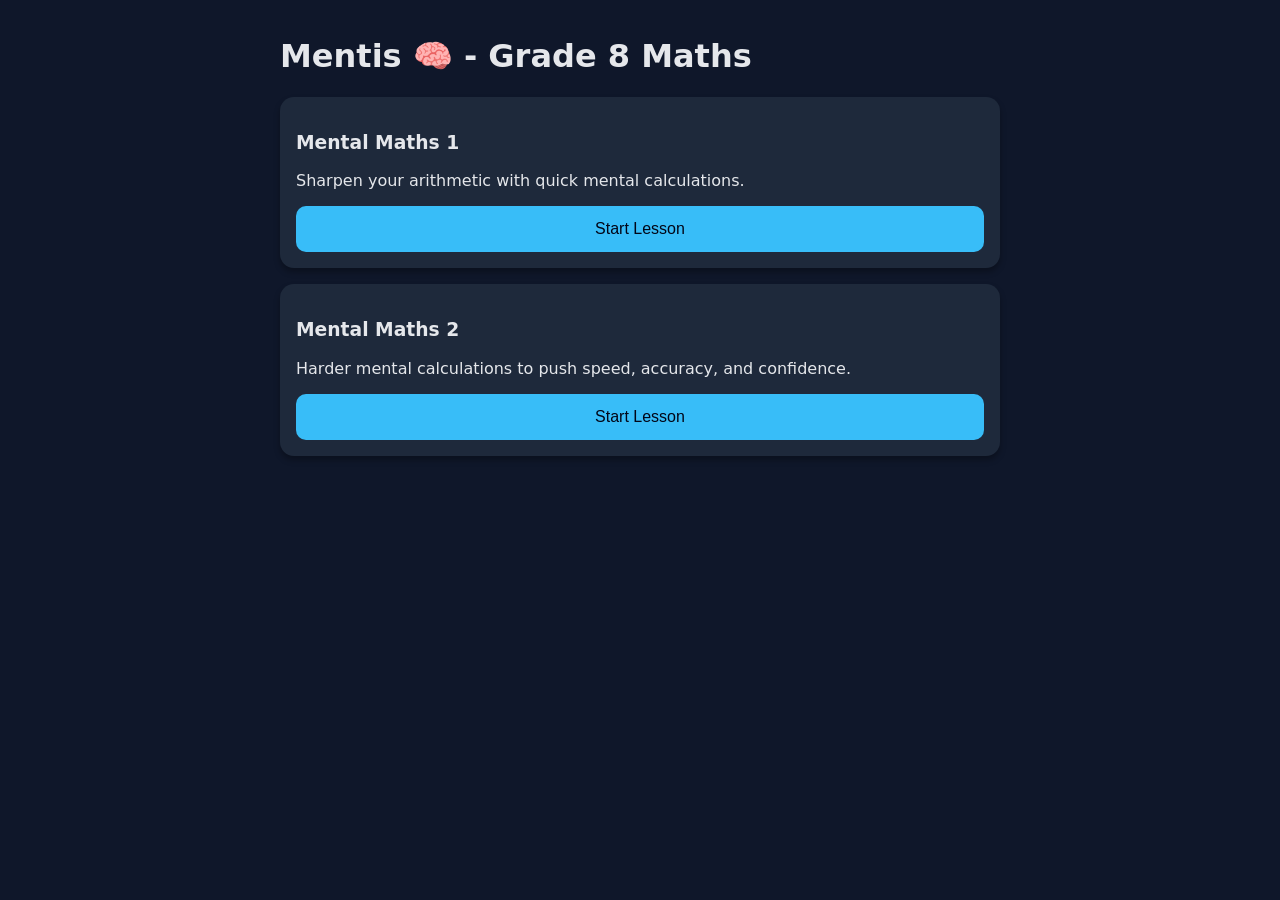
<file: index.html>
<!DOCTYPE html>
<html lang="en">
<head>
  <meta charset="UTF-8" />
  <meta name="viewport" content="width=device-width, initial-scale=1.0" />
  <title>Mentis</title>
  <style>
    :root {
      --bg: #0f172a;
      --card: #1e293b;
      --text: #e5e7eb;
      --accent: #38bdf8;
    }

    body {
      margin: 0;
      font-family: system-ui, sans-serif;
      background: var(--bg);
      color: var(--text);
    }

    .app {
      max-width: 720px;
      margin: auto;
      padding: 16px;
    }

    .card {
      background: var(--card);
      border-radius: 14px;
      padding: 16px;
      margin-bottom: 16px;
    }

    button {
      width: 100%;
      padding: 14px;
      border-radius: 10px;
      border: none;
      background: var(--accent);
      color: #020617;
      font-size: 1rem;
      cursor: pointer;
    }
    /* ---- OPTIONS (MCQ CARDS) ---- */
.option {
  background: #334155;
  border-radius: 16px;
  padding: 14px 16px;
  margin: 10px 0;
  cursor: pointer;
  transition: all 0.25s ease;
}

.option:hover {
  background: #475569;
  transform: translateY(-2px);
}

.option.correct {
  background: #22c55e;
  color: #022c22;
}

.option.wrong {
  background: #ef4444;
  color: #450a0a;
}

/* ---- QUESTION ANIMATION ---- */
.fade {
  animation: fadeIn 0.35s ease;
}

@keyframes fadeIn {
  from {
    opacity: 0;
    transform: translateY(8px);
  }
  to {
    opacity: 1;
    transform: translateY(0);
  }
}

/* ---- PROGRESS BAR ---- */
.progress {
  height: 8px;
  background: #334155;
  border-radius: 999px;
  overflow: hidden;
  margin: 10px 0 18px;
}

.progress-fill {
  height: 100%;
  background: var(--accent);
  width: 0%;
  transition: width 0.3s ease;
}

#feedback {
  margin-top: 12px;
  font-weight: bold;
}

#next-btn {
  margin-top: 14px;
  }
  /* ---------------- NEW LESSON STYLING ---------------- */

/* Multiple choice options as curved rectangles */
.option {
  padding: 14px 18px;
  margin: 10px 0;
  border-radius: 12px;
  background: #334155;
  color: var(--text);
  cursor: pointer;
  transition: background 0.3s, transform 0.2s;
  font-size: 1rem;
}

.option:hover {
  background: var(--accent);
  color: #020617;
  transform: scale(1.03);
}

/* Correct / wrong feedback coloring */
.option.correct {
  background: #22c55e; /* green */
  color: #020617;
}

.option.wrong {
  background: #ef4444; /* red */
  color: #ffffff;
}

/* Fade-in animation for questions */
.question-container {
  opacity: 0;
  animation: fadeIn 0.5s forwards;
}

@keyframes fadeIn {
  to {
    opacity: 1;
  }
}

/* Progress bar */
.progress {
  height: 10px;
  background: #334155;
  border-radius: 10px;
  margin: 12px 0;
  overflow: hidden;
}

.progress-fill {
  height: 100%;
  width: 0%;
  background: var(--accent);
  transition: width 0.3s ease;
}

/* Question number indicator */
.question-number {
  margin: 8px 0;
  font-weight: bold;
  color: var(--accent);
  font-size: 0.95rem;
}

/* Lesson completion screen */
.lesson-complete {
  text-align: center;
  padding: 20px;
}

.lesson-complete h2 {
  margin-bottom: 16px;
  color: var(--accent);
}

.lesson-complete p {
  font-size: 1rem;
  margin-bottom: 12px;
  }
  :root {
    --bg: #0f172a;
    --card: #1e293b;
    --text: #e5e7eb;
    --accent: #38bdf8;
    --correct: #22c55e;
    --wrong: #ef4444;
  }

  body {
    margin: 0;
    font-family: system-ui, sans-serif;
    background: var(--bg);
    color: var(--text);
    overflow-x: hidden;
    position: relative;
  }

  .app {
    max-width: 720px;
    margin: auto;
    padding: 16px;
  }

  header h1 {
    text-align: center;
    margin-bottom: 20px;
  }

  .card {
    background: var(--card);
    border-radius: 14px;
    padding: 16px;
    margin-bottom: 16px;
    box-shadow: 0 4px 6px rgba(0,0,0,0.3);
  }

  button {
    width: 100%;
    padding: 14px;
    border-radius: 10px;
    border: none;
    background: var(--accent);
    color: #020617;
    font-size: 1rem;
    cursor: pointer;
    transition: transform 0.1s, background 0.2s;
  }

  button:hover {
    transform: translateY(-2px);
  }

  /* Mode buttons */
  .mode-btn {
    flex: 1;
    padding: 12px;
    font-size: 0.9rem;
    border-radius: 12px;
  }

  .mode-btn + .mode-btn {
    margin-left: 10px;
  }

  /* Options buttons (multiple choice) */
  .option-btn {
    border-radius: 20px;
    padding: 12px;
    margin: 10px 0;
    font-size: 1rem;
    transition: transform 0.1s, background 0.2s;
  }

  .option-btn:hover {
    transform: translateY(-2px);
  }

  .options-container {
    display: flex;
    flex-direction: column;
  }

  /* Progress bar */
  .progress {
    width: 100%;
    height: 10px;
    background: #334155;
    border-radius: 5px;
    margin-bottom: 10px;
    overflow: hidden;
  }

  .progress-fill {
    height: 100%;
    background: var(--accent);
    width: 0;
    border-radius: 5px;
    transition: width 0.4s ease;
  }

  .q-num {
    margin-bottom: 8px;
    font-weight: bold;
  }

  .question {
    font-size: 1.2rem;
    margin-bottom: 12px;
  }

  /* Timer */
  .timer {
    position: absolute;
    top: 16px;
    right: 16px;
    background: var(--card);
    color: var(--text);
    padding: 6px 12px;
    border-radius: 10px;
    font-weight: bold;
    font-size: 0.9rem;
  }

  /* Flash correct answer in timed mode */
  .flash-answer {
    animation: flash 0.8s ease forwards;
    z-index: 10;
  }

  @keyframes flash {
    0% { opacity: 0; transform: translate(-50%, -50%) scale(0.5); }
    50% { opacity: 1; transform: translate(-50%, -50%) scale(1.2); }
    100% { opacity: 1; transform: translate(-50%, -50%) scale(1); }
  }

  /* Completion screen */
  .completion-title {
    font-size: 1.8rem;
    text-align: center;
    margin-bottom: 20px;
  }
  /* ---------------- OPTIONS (MCQ BUTTONS) ---------------- */
.option {
  background: #334155;
  border-radius: 14px;
  padding: 14px;
  margin-bottom: 12px;
  cursor: pointer;
  transition: all 0.25s ease;
  border: 2px solid transparent;
}

.option:hover {
  transform: scale(1.02);
  background: #475569;
}

.option.correct {
  background: #22c55e !important;
  color: #022c22;
}

.option.wrong {
  background: #ef4444 !important;
  color: #450a0a;
}

/* ---------------- PROGRESS BAR ---------------- */
.progress {
  width: 100%;
  height: 10px;
  background: #334155;
  border-radius: 20px;
  overflow: hidden;
  margin-bottom: 14px;
}

.progress-fill {
  height: 100%;
  background: var(--accent);
  transition: width 0.4s ease;
}

/* ---------------- TIMER ---------------- */
#timer {
  background: #1e293b;
  padding: 6px 12px;
  border-radius: 12px;
  font-weight: 600;
  font-size: 0.9rem;
  margin-left: 12px;
}

/* ---------------- MODE BUTTONS ---------------- */
.mode-btn {
  padding: 12px;
  font-size: 0.95rem;
  margin-bottom: 10px;
}

/* ---------------- QUESTION TRANSITION ---------------- */
.card {
  animation: fadeSlide 0.35s ease;
}

@keyframes fadeSlide {
  from {
    opacity: 0;
    transform: translateY(8px);
  }
  to {
    opacity: 1;
    transform: translateY(0);
  }
}

/* ---------------- FLASH CORRECT ANSWER (TIMED MODE) ---------------- */
.flash-answer {
  position: fixed;
  inset: 0;
  display: flex;
  align-items: center;
  justify-content: center;
  font-size: 2.5rem;
  font-weight: 700;
  color: #22c55e;
  background: rgba(0, 0, 0, 0.55);
  z-index: 999;
  animation: flash 0.6s ease forwards;
}

@keyframes flash {
  0% { opacity: 0 }
  30% { opacity: 1 }
  100% { opacity: 0 }
}

/* ---------------- XP FLOAT EFFECT ---------------- */
.xp-float {
  position: absolute;
  right: 16px;
  top: 12px;
  color: #22c55e;
  font-weight: 700;
  animation: xpUp 1s ease forwards;
}

@keyframes xpUp {
  from {
    opacity: 1;
    transform: translateY(0);
  }
  to {
    opacity: 0;
    transform: translateY(-16px);
  }
  .mode-btn {
  margin-top: 10px;
  padding: 10px;
  font-size: 0.95rem;
}

.option {
  background: #334155;
  border-radius: 14px;
  padding: 14px;
  margin-bottom: 10px;
  cursor: pointer;
}

.option.correct {
  background: #16a34a;
}

.option.wrong {
  background: #dc2626;
}

.question-header {
  display: flex;
  justify-content: space-between;
  margin-bottom: 10px;
}

.flash {
  position: fixed;
  inset: 0;
  display: grid;
  place-items: center;
  font-size: 2rem;
  font-weight: bold;
  background: rgba(0,0,0,0.6);
  z-index: 999;
  }
  </style>
</head>
<body>

  <!-- This is where lessons.js will render content -->
  <div class="app"></div>

  <!-- Load lessons.js -->
  <script type="module" src="/static/lessons.js"></script>
</body>
  </html>
</file>
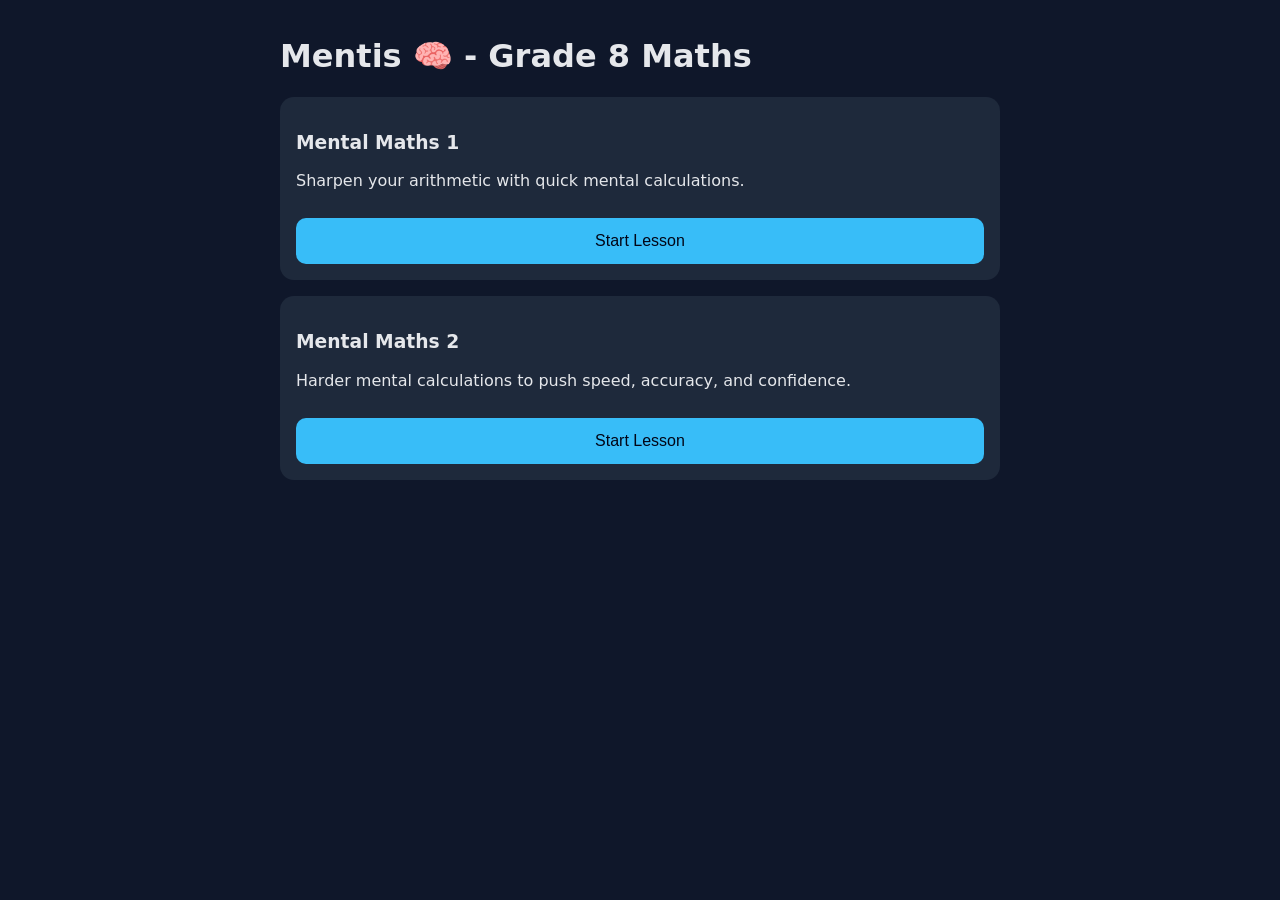
<file: static/index.html>
<!DOCTYPE html>
<html lang="en">
<head>
  <meta charset="UTF-8" />
  <meta name="viewport" content="width=device-width, initial-scale=1.0" />
  <title>Mentis</title>

  <style>
    :root {
      --bg: #0f172a;
      --card: #1e293b;
      --text: #e5e7eb;
      --muted: #94a3b8;
      --accent: #38bdf8;
    }

    body {
      margin: 0;
      font-family: system-ui, sans-serif;
      background: var(--bg);
      color: var(--text);
    }

    .app {
      max-width: 720px;
      margin: auto;
      padding: 16px;
    }

    .card {
      background: var(--card);
      border-radius: 14px;
      padding: 16px;
      margin-bottom: 16px;
    }

    button {
      width: 100%;
      padding: 14px;
      border-radius: 10px;
      border: none;
      background: var(--accent);
      color: #020617;
      font-size: 1rem;
      cursor: pointer;
      margin-top: 12px;
    }

    .toggle {
      cursor: pointer;
      font-size: 1.2rem;
    }
  </style>
</head>

<body>
  <!-- Mentis renders EVERYTHING here -->
  <div class="app"></div>

  <!-- Mentis logic -->
<script type="module" src="./lessons.js"></script>
</body>
  </html>
</file>
